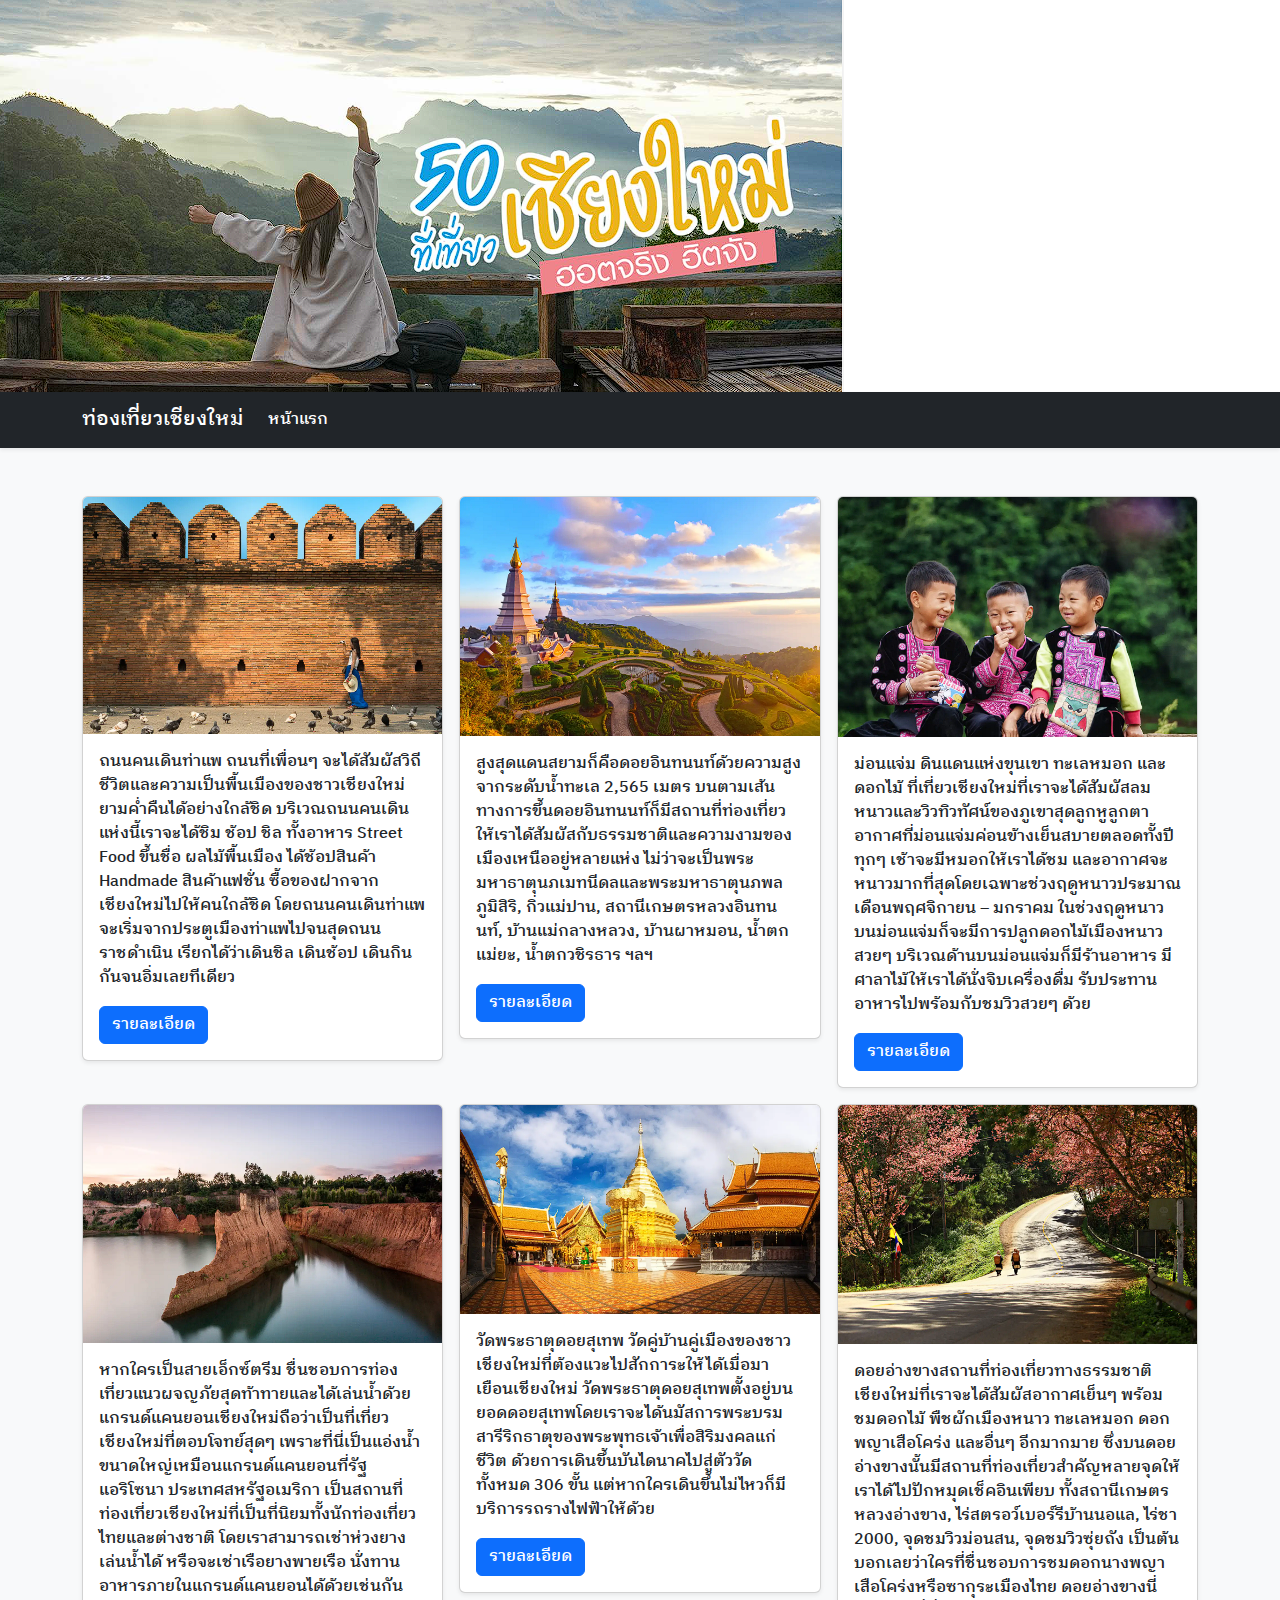
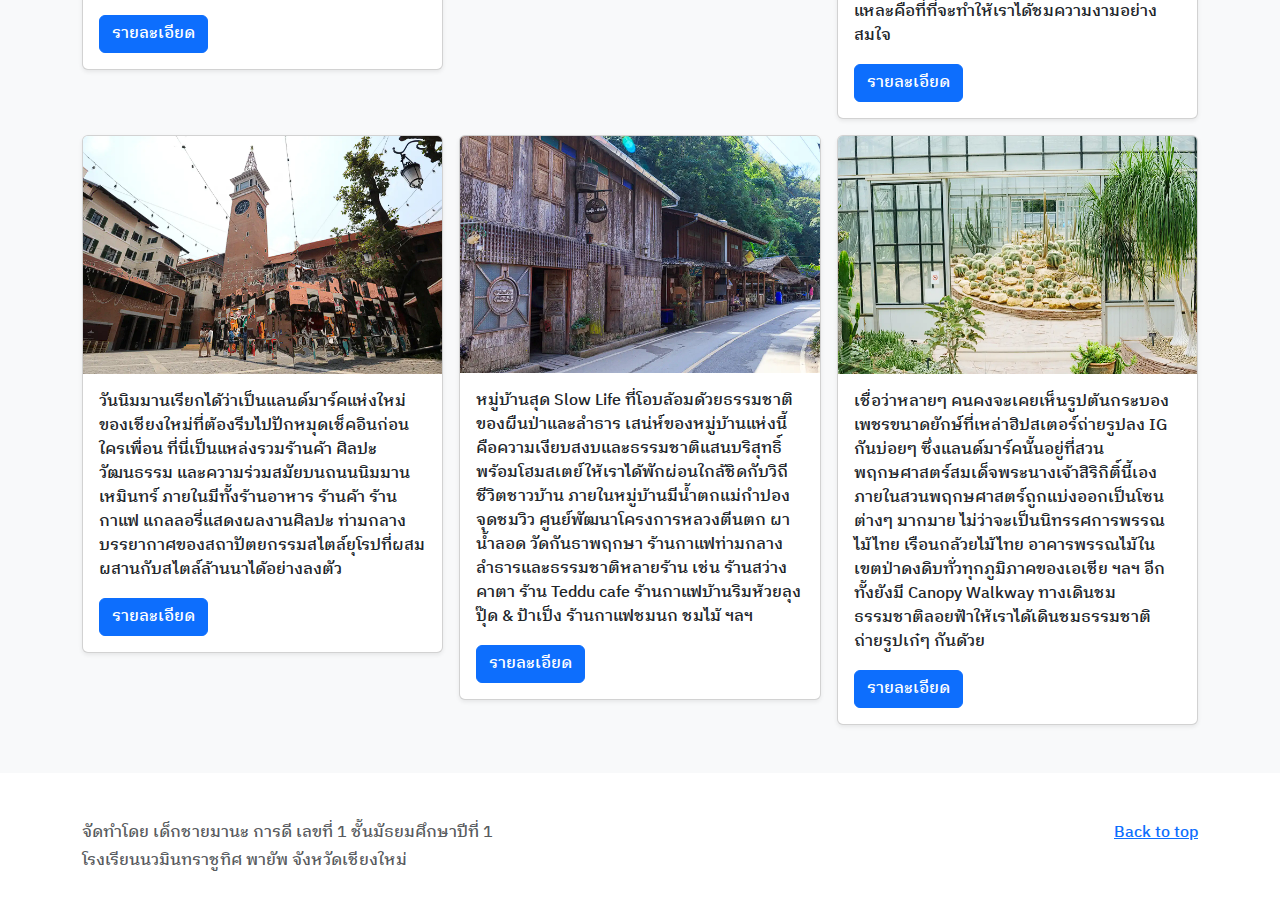
<file: --main/travel_chiangmai/index.html>
<!DOCTYPE html>
<html lang="en">
  <head>
    <meta charset="UTF-8" />
    <meta name="viewport" content="width=device-width, initial-scale=1.0" />
    <title>ท่องเที่ยวเชียงใหม่</title>
    <link
      href="https://cdn.jsdelivr.net/npm/bootstrap@5.0.2/dist/css/bootstrap.min.css"
      rel="stylesheet"
    />
    <link rel="stylesheet" href="style.css">

  </head>
  <body>
    <!-- ส่วน header -->
    <header>

      <img class="bg-image" src="./img/intro1.png" alt="Bg image">
      <nav class="navbar navbar-expand-lg navbar-dark bg-dark shadow-sm">
        <div class="container">
          <a class="navbar-brand" href="#">ท่องเที่ยวเชียงใหม่</a>
          <button
            class="navbar-toggler"
            type="button"
            data-bs-toggle="collapse"
            data-bs-target="#navbarNav"
            aria-controls="navbarNav"
            aria-expanded="false"
            aria-label="Toggle navigation"
          >
            <span class="navbar-toggler-icon"></span>
          </button>
          <div class="collapse navbar-collapse" id="navbarNav">
            <ul class="navbar-nav">
              <li class="nav-item">
                <a class="nav-link active" aria-current="page" href="#"
                  >หน้าแรก</a
                >
              </li>
            </ul>
          </div>
        </div>
      </nav>
    </header>
    <!-- ส่วน header -->

    <!-- ส่วนเนื้อหา -->
    <div class="album py-5 bg-light">
      <div class="container">
        <div class="row row-cols-1 row-cols-sm-2 row-cols-md-3 g-3">
          <div class="col">
            <div class="card shadow-sm">
              <img src="img/01.png" class="card-img-top" alt="..." />

              <div class="card-body">
                <p class="card-text">
                  ถนนคนเดินท่าแพ ถนนที่เพื่อนๆ
                  จะได้สัมผัสวิถีชีวิตและความเป็นพื้นเมืองของชาวเชียงใหม่ยามค่ำคืนได้อย่างใกล้ชิด
                  บริเวณถนนคนเดินแห่งนี้เราจะได้ชิม ช้อป ชิล ทั้งอาหาร Street
                  Food ขึ้นชื่อ ผลไม้พื้นเมือง ได้ช้อปสินค้า Handmade
                  สินค้าแฟชั่น ซื้อของฝากจากเชียงใหม่ไปให้คนใกล้ชิด
                  โดยถนนคนเดินท่าแพจะเริ่มจากประตูเมืองท่าแพไปจนสุดถนนราชดำเนิน
                  เรียกได้ว่าเดินชิล เดินช้อป เดินกินกันจนอิ่มเลยทีเดียว
                </p>
                <div class="d-flex justify-content-between align-items-center">
                  <div class="btn-group">
                    <a href="#" class="btn btn-primary">รายละเอียด</a>
                  </div>
                </div>
              </div>
            </div>
          </div>
          <div class="col">
            <div class="card shadow-sm">
              <img src="img/02.png" class="card-img-top" alt="..." />

              <div class="card-body">
                <p class="card-text">
                  สูงสุดแดนสยามก็คือดอยอินทนนท์ด้วยความสูงจากระดับน้ำทะเล 2,565
                  เมตร
                  บนตามเส้นทางการขึ้นดอยอินทนนท์ก็มีสถานที่ท่องเที่ยวให้เราได้สัมผัสกับธรรมชาติและความงามของเมืองเหนืออยู่หลายแห่ง
                  ไม่ว่าจะเป็นพระมหาธาตุนภเมทนีดลและพระมหาธาตุนภพลภูมิสิริ,
                  กิ่วแม่ปาน, สถานีเกษตรหลวงอินทนนท์, บ้านแม่กลางหลวง,
                  บ้านผาหมอน, น้ำตกแม่ยะ, น้ำตกวชิรธาร ฯลฯ
                </p>
                <div class="d-flex justify-content-between align-items-center">
                  <div class="btn-group">
                    <a href="#" class="btn btn-primary">รายละเอียด</a>
                  </div>
                </div>
              </div>
            </div>
          </div>

          <div class="col">
            <div class="card shadow-sm">
              <img src="img/03.png" class="card-img-top" alt="..." />

              <div class="card-body">
                <p class="card-text">
                  ม่อนแจ่ม ดินแดนแห่งขุนเขา ทะเลหมอก และดอกไม้
                  ที่เที่ยวเชียงใหม่ที่เราจะได้สัมผัสลมหนาวและวิวทิวทัศน์ของภูเขาสุดลูกหูลูกตา
                  อากาศที่ม่อนแจ่มค่อนข้างเย็นสบายตลอดทั้งปี ทุกๆ
                  เช้าจะมีหมอกให้เราได้ชม
                  และอากาศจะหนาวมากที่สุดโดยเฉพาะช่วงฤดูหนาวประมาณเดือนพฤศจิกายน
                  – มกราคม
                  ในช่วงฤดูหนาวบนม่อนแจ่มก็จะมีการปลูกดอกไม้เมืองหนาวสวยๆ
                  บริเวณด้านบนม่อนแจ่มก็มีร้านอาหาร
                  มีศาลาไม้ให้เราได้นั่งจิบเครื่องดื่ม
                  รับประทานอาหารไปพร้อมกับชมวิวสวยๆ ด้วย
                </p>
                <div class="d-flex justify-content-between align-items-center">
                  <div class="btn-group">
                    <a href="#" class="btn btn-primary">รายละเอียด</a>
                  </div>
                </div>
              </div>
            </div>
          </div>

          <div class="col">
            <div class="card shadow-sm">
              <img src="img/04.png" class="card-img-top" alt="..." />

              <div class="card-body">
                <p class="card-text">
                  หากใครเป็นสายเอ็กซ์ตรีม
                  ชื่นชอบการท่องเที่ยวแนวผจญภัยสุดท้าทายและได้เล่นน้ำด้วย
                  แกรนด์แคนยอนเชียงใหม่ถือว่าเป็นที่เที่ยวเชียงใหม่ที่ตอบโจทย์สุดๆ
                  เพราะที่นี่เป็นแอ่งน้ำขนาดใหญ่เหมือนแกรนด์แคนยอนที่รัฐแอริโซนา
                  ประเทศสหรัฐอเมริกา
                  เป็นสถานที่ท่องเที่ยวเชียงใหม่ที่เป็นที่นิยมทั้งนักท่องเที่ยวไทยและต่างชาติ
                  โดยเราสามารถเช่าห่วงยางเล่นน้ำได้ หรือจะเช่าเรือยางพายเรือ
                  นั่งทานอาหารภายในแกรนด์แคนยอนได้ด้วยเช่นกัน
                </p>
                <div class="d-flex justify-content-between align-items-center">
                  <div class="btn-group">
                    <a href="#" class="btn btn-primary">รายละเอียด</a>
                  </div>
                </div>
              </div>
            </div>
          </div>
          <div class="col">
            <div class="card shadow-sm">
              <img src="img/05.png" class="card-img-top" alt="..." />

              <div class="card-body">
                <p class="card-text">
                  วัดพระธาตุดอยสุเทพ
                  วัดคู่บ้านคู่เมืองของชาวเชียงใหม่ที่ต้องแวะไปสักการะให้ได้เมื่อมาเยือนเชียงใหม่
                  วัดพระธาตุดอยสุเทพตั้งอยู่บนยอดดอยสุเทพโดยเราจะได้นมัสการพระบรมสารีริกธาตุของพระพุทธเจ้าเพื่อสิริมงคลแก่ชีวิต
                  ด้วยการเดินขึ้นบันไดนาคไปสู่ตัววัดทั้งหมด 306 ขั้น
                  แต่หากใครเดินขึ้นไม่ไหวก็มีบริการรถรางไฟฟ้าให้ด้วย
                </p>
                <div class="d-flex justify-content-between align-items-center">
                  <div class="btn-group">
                    <a href="#" class="btn btn-primary">รายละเอียด</a>
                  </div>
                </div>
              </div>
            </div>
          </div>
          <div class="col">
            <div class="card shadow-sm">
              <img src="img/06.png" class="card-img-top" alt="..." />

              <div class="card-body">
                <p class="card-text">
                  ดอยอ่างขางสถานที่ท่องเที่ยวทางธรรมชาติเชียงใหม่ที่เราจะได้สัมผัสอากาศเย็นๆ
                  พร้อมชมดอกไม้ พืชผักเมืองหนาว ทะเลหมอก ดอกพญาเสือโคร่ง
                  และอื่นๆ อีกมากมาย
                  ซึ่งบนดอยอ่างขางนั้นมีสถานที่ท่องเที่ยวสำคัญหลายจุดให้เราได้ไปปักหมุดเช็คอินเพียบ
                  ทั้งสถานีเกษตรหลวงอ่างขาง, ไร่สตรอว์เบอร์รีบ้านนอแล, ไร่ชา
                  2000, จุดชมวิวม่อนสน, จุดชมวิวซุ่ยถัง เป็นต้น
                  บอกเลยว่าใครที่ชื่นชอบการชมดอกนางพญาเสือโคร่งหรือซากุระเมืองไทย
                  ดอยอ่างขางนี่แหละคือที่ที่จะทำให้เราได้ชมความงามอย่างสมใจ
                </p>
                <div class="d-flex justify-content-between align-items-center">
                  <div class="btn-group">
                    <a href="#" class="btn btn-primary">รายละเอียด</a>
                  </div>
                </div>
              </div>
            </div>
          </div>

          <div class="col">
            <div class="card shadow-sm">
              <img src="img/07.png" class="card-img-top" alt="..." />

              <div class="card-body">
                <p class="card-text">
                  วันนิมมานเรียกได้ว่าเป็นแลนด์มาร์คแห่งใหม่ของเชียงใหม่ที่ต้องรีบไปปักหมุดเช็คอินก่อนใครเพื่อน
                  ที่นี่เป็นแหล่งรวมร้านค้า ศิลปะ วัฒนธรรม
                  และความร่วมสมัยบนถนนนิมมานเหมินทร์ ภายในมีทั้งร้านอาหาร
                  ร้านค้า ร้านกาแฟ แกลลอรี่แสดงผลงานศิลปะ
                  ท่ามกลางบรรยากาศของสถาปัตยกรรมสไตล์ยุโรปที่ผสมผสานกับสไตล์ล้านนาได้อย่างลงตัว
                </p>
                <div class="d-flex justify-content-between align-items-center">
                  <div class="btn-group">
                    <a href="#" class="btn btn-primary">รายละเอียด</a>
                  </div>
                </div>
              </div>
            </div>
          </div>

          <div class="col">
            <div class="card shadow-sm">
              <img src="img/08.png" class="card-img-top" alt="..." />

              <div class="card-body">
                <p class="card-text">
                  หมู่บ้านสุด Slow Life ที่โอบล้อมด้วยธรรมชาติของผืนป่าและลำธาร
                  เสน่ห์ของหมู่บ้านแห่งนี้คือความเงียบสงบและธรรมชาติแสนบริสุทธิ์
                  พร้อมโฮมสเตย์ให้เราได้พักผ่อนใกล้ชิดกับวิถีชีวิตชาวบ้าน
                  ภายในหมู่บ้านมีน้ำตกแม่กำปอง จุดชมวิว
                  ศูนย์พัฒนาโครงการหลวงตีนตก ผาน้ำลอด วัดกันธาพฤกษา
                  ร้านกาแฟท่ามกลางลำธารและธรรมชาติหลายร้าน เช่น ร้านสว่างคาตา
                  ร้าน Teddu cafe ร้านกาแฟบ้านริมห้วยลุงปุ๊ด & ป้าเป็ง
                  ร้านกาแฟชมนก ชมไม้ ฯลฯ
                </p>
                <div class="d-flex justify-content-between align-items-center">
                  <div class="btn-group">
                    <a href="#" class="btn btn-primary">รายละเอียด</a>
                  </div>
                </div>
              </div>
            </div>
          </div>
          <div class="col">
            <div class="card shadow-sm">
              <img src="img/09.png" class="card-img-top" alt="..." />

              <div class="card-body">
                <p class="card-text">
                  เชื่อว่าหลายๆ
                  คนคงจะเคยเห็นรูปต้นกระบองเพชรขนาดยักษ์ที่เหล่าฮิปสเตอร์ถ่ายรูปลง
                  IG กันบ่อยๆ
                  ซึ่งแลนด์มาร์คนั้นอยู่ที่สวนพฤกษศาสตร์สมเด็จพระนางเจ้าสิริกิติ์นี้เอง
                  ภายในสวนพฤกษศาสตร์ถูกแบ่งออกเป็นโซนต่างๆ มากมาย
                  ไม่ว่าจะเป็นนิทรรศการพรรณไม้ไทย เรือนกล้วยไม้ไทย
                  อาคารพรรณไม้ในเขตป่าดงดิบทั่วทุกภูมิภาคของเอเชีย ฯลฯ
                  อีกทั้งยังมี Canopy Walkway
                  ทางเดินชมธรรมชาติลอยฟ้าให้เราได้เดินชมธรรมชาติ ถ่ายรูปเก๋ๆ
                  กันด้วย
                </p>
                <div class="d-flex justify-content-between align-items-center">
                  <div class="btn-group">
                    <a href="#" class="btn btn-primary">รายละเอียด</a>
                  </div>
                </div>
              </div>
            </div>
          </div>
        </div>
      </div>
    </div>
    <!-- ส่วนเนื้อหา -->

    <!-- ส่วน footer -->
    <footer class="text-muted py-5">
      <div class="container">
        <p class="float-end mb-1">
          <a href="#">Back to top</a>
        </p>
        <p class="mb-1">
          จัดทำโดย เด็กชายมานะ การดี เลขที่ 1 ชั้นมัธยมศึกษาปีที่ 1
        </p>
        <p class="mb-0">โรงเรียนนวมินทราชูทิศ พายัพ จังหวัดเชียงใหม่</p>
      </div>
    </footer>
    <!-- ส่วน footer -->

    <script src="https://cdn.jsdelivr.net/npm/bootstrap@5.0.2/dist/js/bootstrap.bundle.min.js"></script>
  </body>
</html>
</file>
<file: --main/travel_chiangmai/style.css>
@font-face {
    font-family: 'IBM';
    src: url(./Font/IBMPlexSansThaiLooped-Medium.ttf);
}

body {
    font-family: 'IBM' !important;
}

.bg-image
</file>
